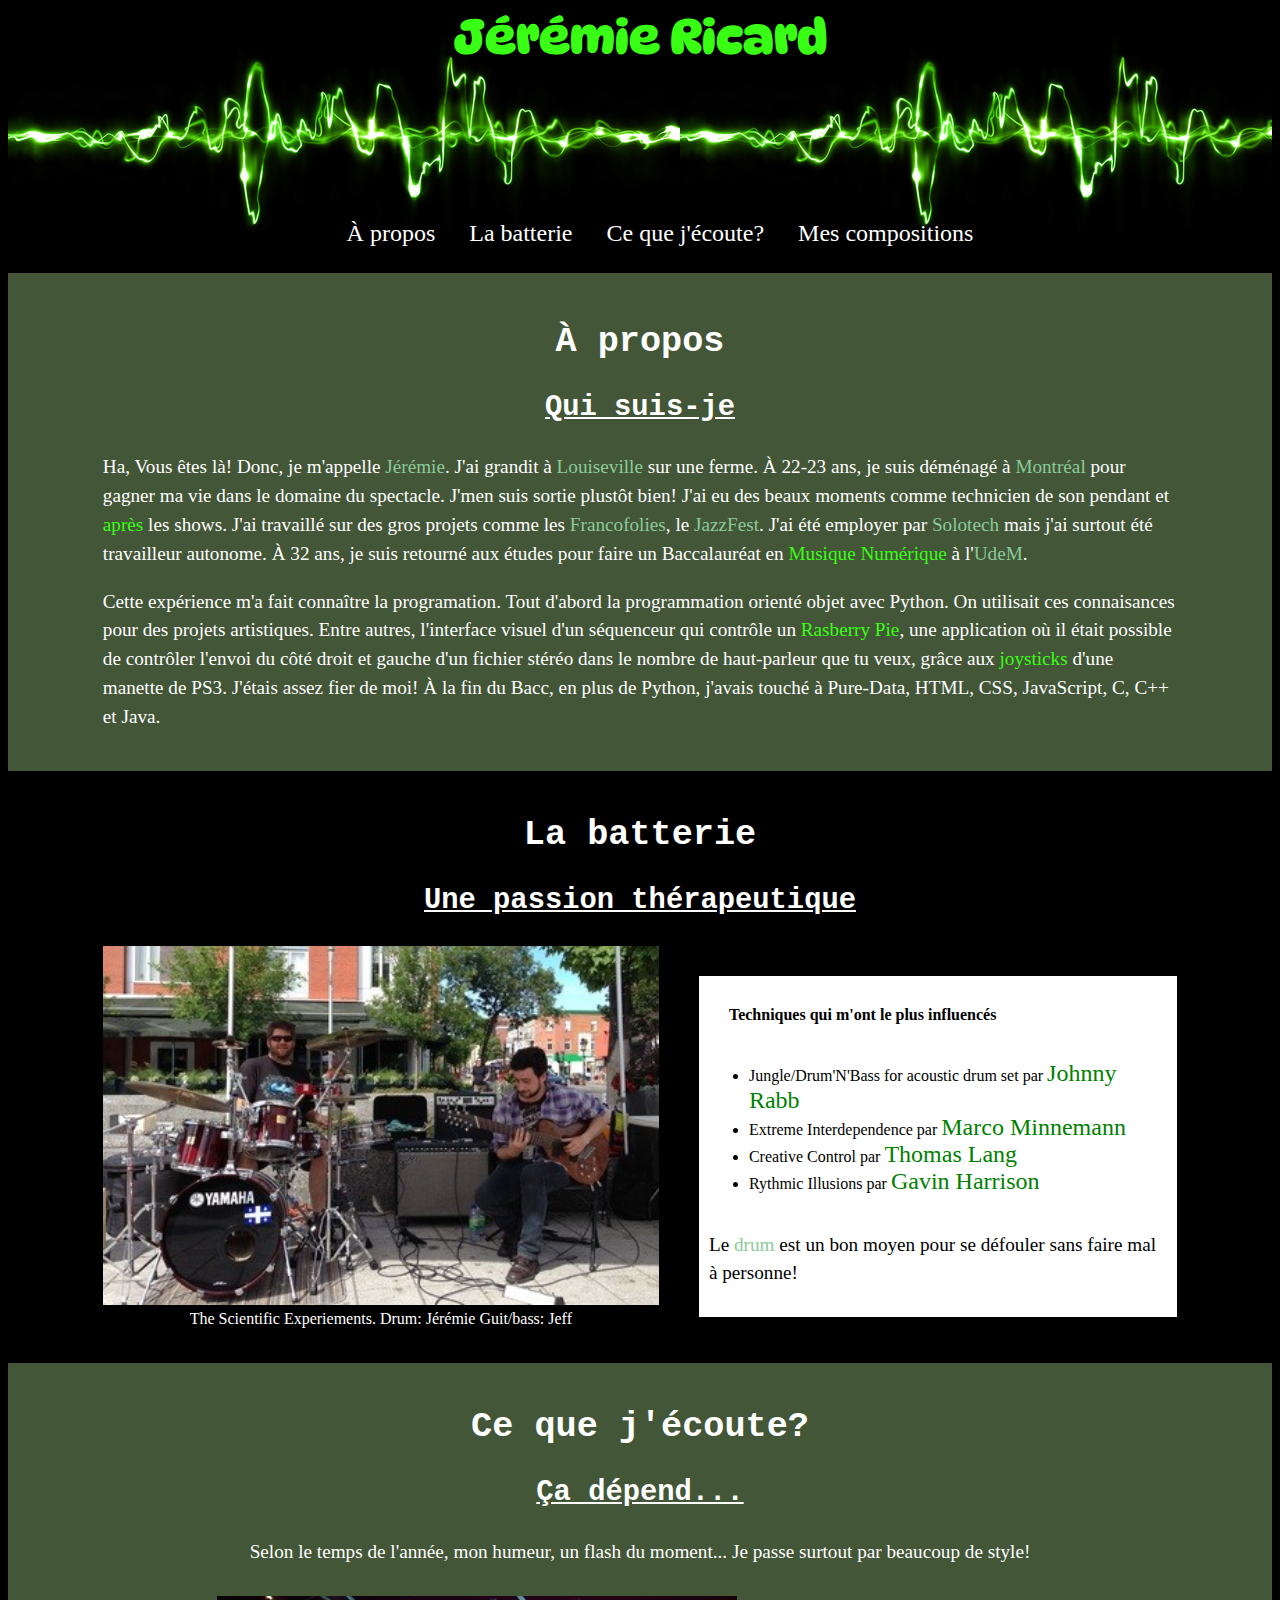
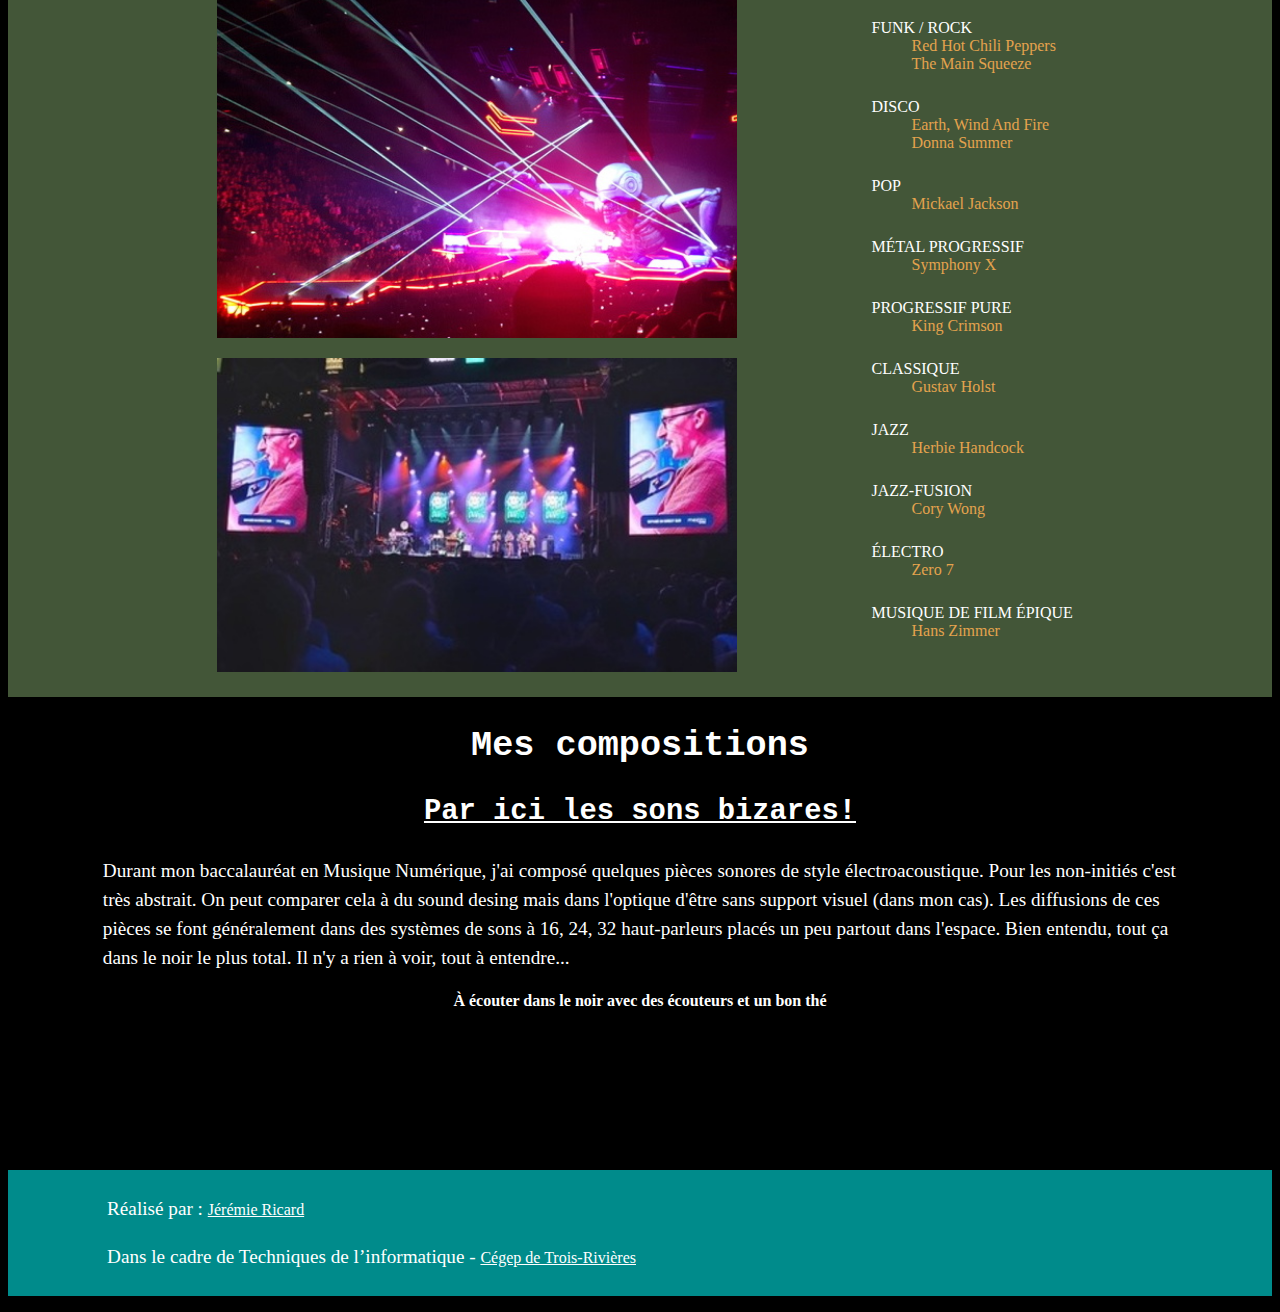
<file: index.html>
<!DOCTYPE html>
<html lang="fr">

<head>
  <meta charset="UTF-8">
  <meta name="viewport" content="width=device-width, initial-scale=1.0">
  <link rel="preconnect" href="https://fonts.googleapis.com">
  <link rel="preconnect" href="https://fonts.gstatic.com" crossorigin>
  <link href="https://fonts.googleapis.com/css2?family=DynaPuff:wght@400..700&family=Schoolbell&display=swap"
    rel="stylesheet">
  <link rel="stylesheet" href="css/style.css">
  <title>Jérémie Ricard</title>
</head>

<body>
  <header>
    <h1>Jérémie Ricard</h1>
    <nav>
      <ol>
        <li><a class="menuOnglet" href="#section1">À propos</a></li>
        <li><a class="menuOnglet" href="#section2">La batterie</a></li>
        <li><a class="menuOnglet" href="#section3">Ce que j'écoute?</a></li>
        <li><a class="menuOnglet" href="#section4">Mes compositions</a></li>
      </ol>
    </nav>
  </header>
  <main>
    <section class="bright" id="section1">
      <div class="container">
        <h2>À propos</h2>
        <h3>Qui suis-je</h3>
        <div>
          <p>
            Ha, Vous êtes là! Donc, je m'appelle <strong>Jérémie</strong>. J'ai grandit à <strong>Louiseville</strong>
            sur
            une ferme. À 22-23 ans, je suis déménagé à <strong>Montréal</strong> pour gagner ma vie dans le domaine du
            spectacle. J'men suis sortie plustôt bien! J'ai eu des beaux moments comme technicien de son pendant et
            <em>après</em> les shows. J'ai travaillé sur des gros projets comme les <strong>Francofolies</strong>, le
            <strong>JazzFest</strong>. J'ai été employer par <strong>Solotech</strong> mais j'ai surtout été travailleur
            autonome. À 32 ans, je suis retourné aux études pour faire un Baccalauréat en <em>Musique Numérique</em> à
            l'<strong>UdeM</strong>.
          </p>

          <p>
            Cette expérience m'a fait connaître la programation. Tout d'abord la programmation orienté objet avec
            Python. On
            utilisait ces connaisances pour des projets artistiques. Entre autres, l'interface visuel d'un séquenceur
            qui
            contrôle un <em>Rasberry Pie</em>, une application où il était possible de contrôler l'envoi du côté droit
            et
            gauche d'un fichier stéréo dans le nombre de haut-parleur que tu veux, grâce aux <em>joysticks</em> d'une
            manette de PS3. J'étais assez fier de moi! À la fin du Bacc, en plus de Python, j'avais touché à Pure-Data,
            HTML, CSS, JavaScript, C, C++ et Java.
          </p>
        </div>
      </div>
    </section>
    <section id="section2">
      <div class="container">
        <h2>La batterie</h2>
        <h3>Une passion thérapeutique</h3>
        <div class="row">
          <figure>
            <img src="img/the_scientific_experiements.jpg" alt="The Scientific Experiements - il y a très longtemps">
            <figcaption>
              The Scientific Experiements. Drum: Jérémie Guit/bass: Jeff
            </figcaption>
          </figure>
          <div class="right">
            <h4>Techniques qui m'ont le plus influencés</h4>
            <ul>
              <li>
                Jungle/Drum'N'Bass for acoustic drum set par
                <a href="https://drummercafe.com/featured/drummer-percussionist/johnny-rabb#biography"
                  target="_blank">Johnny Rabb</a>
              </li>
              <li>Extreme Interdependence par <a href="https://marcominnemann.com/" target="_blank">Marco Minnemann</a>
              </li>
              <li>
                Creative Control par
                <a href="https://www.drummerworld.com/drummers/Thomas_Lang.html" target="_blank">Thomas Lang</a>
              </li>
              <li>Rythmic Illusions par <a href="https://www.gavharrison.com" target="_blank">Gavin Harrison</a>
              </li>
            </ul>
            <p> Le <strong>drum</strong> est un bon moyen pour se défouler sans faire mal à personne!</p>
          </div>
        </div>
      </div>
    </section>
    <section class="bright" id="section3">
      <div class="container stopFloat">
        <h2>Ce que j'écoute?</h2>
        <h3>Ça dépend...</h3>
        <p>
          Selon le temps de l'année, mon humeur, un flash du moment... Je passe surtout par beaucoup de style!
        </p>

        <div class="wrapper">
          <div class="imgMusic">
            <img src="img/MUSE.jpg" alt="Spectacle de muse Montréal 2019">
            <img src="img/coreyWong2.jpg" alt="Spectacle de Cory Wong Montréal 2024">
          </div>
          <div class="music">
            <ul>
              <li>funk / rock
                <ul>
                  <li>Red Hot chili peppers</li>
                  <li>The main squeeze</li>
                </ul>
              </li>
              <li>disco
                <ul>
                  <li>earth, wind and fire</li>
                  <li>Donna summer</li>
                </ul>
              </li>
              <li>pop
                <ul>
                  <li>mickael jackson</li>
                </ul>
              </li>
              <li>métal progressif
                <ul>
                  <li>Symphony X</li>
                </ul>
              </li>
              <li>progressif pure
                <ul>
                  <li>King Crimson</li>
                </ul>
              </li>
              <li>classique
                <ul>
                  <li>gustav Holst</li>
                </ul>
              </li>
              <li>jazz
                <ul>
                  <li>herbie handcock</li>
                </ul>
              </li>
              <li>jazz-fusion
                <ul>
                  <li>Cory Wong</li>
                </ul>
              </li>
              <li>électro
                <ul>
                  <li>Zero 7</li>
                </ul>
              </li>
              <li>musique de film épique
                <ul>
                  <li>hans zimmer</li>
                </ul>
              </li>
            </ul>
          </div>
        </div>
      </div>
    </section>
    <section class="dark" id="section4">
      <div class="container">
        <h2>Mes compositions</h2>
        <h3>Par ici les sons bizares!</h3>
        <p>Durant mon baccalauréat en Musique Numérique, j'ai composé quelques pièces sonores de style
          électroacoustique. Pour les non-initiés c'est très abstrait.
          On peut comparer cela à du sound desing mais dans l'optique d'être sans support visuel (dans mon cas).
          Les diffusions de ces pièces se font généralement dans des systèmes de sons à 16, 24, 32 haut-parleurs placés
          un peu partout dans l'espace.
          Bien entendu, tout ça dans le noir le plus total. Il n'y a rien à voir, tout à entendre...
        </p>

        <h4>À écouter dans le noir avec des écouteurs et un bon thé</h4>
        <ul>
          <li>
            <iframe style="border: 0; width: 30%; height: 120px;"
              src="https://bandcamp.com/EmbeddedPlayer/track=1067266477/size=large/bgcol=333333/linkcol=2ebd35/tracklist=false/artwork=small/transparent=true/">
            </iframe>
          </li>
          <li>
            <iframe style="border: 0; width: 30%; height: 120px;"
              src="https://bandcamp.com/EmbeddedPlayer/track=31824898/size=large/bgcol=333333/linkcol=2ebd35/tracklist=false/artwork=small/transparent=true/">
            </iframe>
          </li>
          <li>
            <iframe style="border: 0; width: 30%; height: 120px;"
              src="https://bandcamp.com/EmbeddedPlayer/track=2148572898/size=large/bgcol=333333/linkcol=2ebd35/tracklist=false/artwork=small/transparent=true/">
            </iframe>
          </li>
        </ul>
      </div>
    </section>
  </main>
  <footer>
    <div class="container">
      <p>Réalisé par : <a href="https://www.jeremiericard.ca" target="_blank">Jérémie Ricard</a></p>
      <p>Dans le cadre de Techniques de l’informatique - <a href="https://www.cegeptr.qc.ca/" target="_blank">Cégep de
          Trois-Rivières</a></p>
    </div>
  </footer>
</body>

</html>
</file>
<file: css/style.css>
/* GÉNÉRAL */
body {
	background-color: black;
	color: white;
}

.container {
	width: 85%;
	max-width: 1200px;
	margin: 0 auto;
}

strong {
	font-weight: 400;
	color: rgb(139, 203, 152);
}

em {
	font-style: normal;
	color: #39ff14;
}

header {
	text-align: center;
	background-image: url("../img/BG_GreenSoundWave-35.jpg");
	background-repeat: repeat-x;
	height: 250px;
}

footer {
	padding: 5px;
	background-color: darkcyan;
}
footer a {
	font-size: 1rem;
	color: white;
	text-decoration: underline;
}
footer a:hover {
	transition: all ease-in-out 0.4s;
	font-size: 1.1rem;
	color: #ccc;
	text-decoration: underline;
	border: 2px solid #ccc;
	padding: 2px;
}

/* MENU */
nav {
	margin: 155px 0px 10px 0px;
}

nav ol li {
	display: inline;
	margin: 5px 15px;
}

.menuOnglet {
	font-size: 1.5rem;
	text-decoration: none;
	color: white;
	padding: 8px 0px;
}

.menuOnglet:hover {
	transition: all ease-in-out 0.4s;
	font-size: 1.5rem;
	text-decoration: none;
	color: #ccc;
	padding: 12px 0px;
	border-bottom: 3px solid #ccc;
	border-right: none;
}

/* FIN MENU */

a {
	font-size: 1.5rem;
	text-decoration: none;
	color: green;
}

a:hover {
	font-size: 1.5rem;
	border-right: 2px solid rgb(39, 199, 39);
	padding-right: 3px;
	color: rgb(39, 199, 39);
}

h1 {
	color: #39ff14;
	font-family: "DynaPuff", sans-serif;
	font-size: 3rem;
	margin: 0px;
}

h2 {
	font-size: 2.2rem;
	font-family: "Schoolbell", monospace, sans-serif;
	text-align: center;
}

h3 {
	font-size: 1.8rem;
	text-decoration: underline;
	font-family: "Schoolbell", monospace, sans-serif;
	text-align: center;
}

h4 {
	margin: 20px;
}

p {
	line-height: 1.5;
	font-size: 1.2rem;
}

/* FIGURE */
figure {
	float: left;
	margin: 0px 40px 20px 0px;
}

figcaption {
	text-align: center;
	padding-top: 5px;
}

.stopFloat {
	clear: both;
}

/* FIN FIGURE */

/* SECTIONS */

#section1 {
	padding: 20px 0px;
}

.bright {
	background-color: rgb(67, 86, 56);
	color: white;
	padding: 15px 0px;
	margin: 15px 0px;
}

#section2 {
	overflow: hidden;
}
.row {
	display: flex;
	justify-content: space-around;
	align-items: center;
}
.right {
	width: 60%;
	display: flex;
	flex-direction: column;
	align-content: stretch;
	background-color: white;
	color: black;
	padding: 10px;
}
figure {
	display: flex;
	flex-wrap: wrap;
	align-items: center;
	justify-content: center;
}
figure img {
	width: 100%;
}

#section3 p {
	text-align: center;
}

/* DISPLAY SECTION 3 */
.wrapper {
	display: flex;
	align-items: center;
	justify-content: space-evenly;
}

.imgMusic {
	display: flex;
	flex-direction: column;
}

.wrapper img {
	width: 100%;
	margin: 10px;
}

.music {
	text-align: justify;
	text-transform: uppercase;
}

.music ul {
	margin-bottom: 25px;
	list-style-type: none;
}

.music ul ul li {
	text-transform: capitalize;
	color: rgb(228, 163, 78);
}

/* FIN DISPLAY SECTION 3 */

/* SECTION 4 */
#section4 h4 {
	text-align: center;
}

#section4 ul {
	padding: 0px;
	text-align: center;
}

#section4 ul li {
	display: inline;
	margin: 15px 10px;
}

/* FIN SECTION */
</file>
